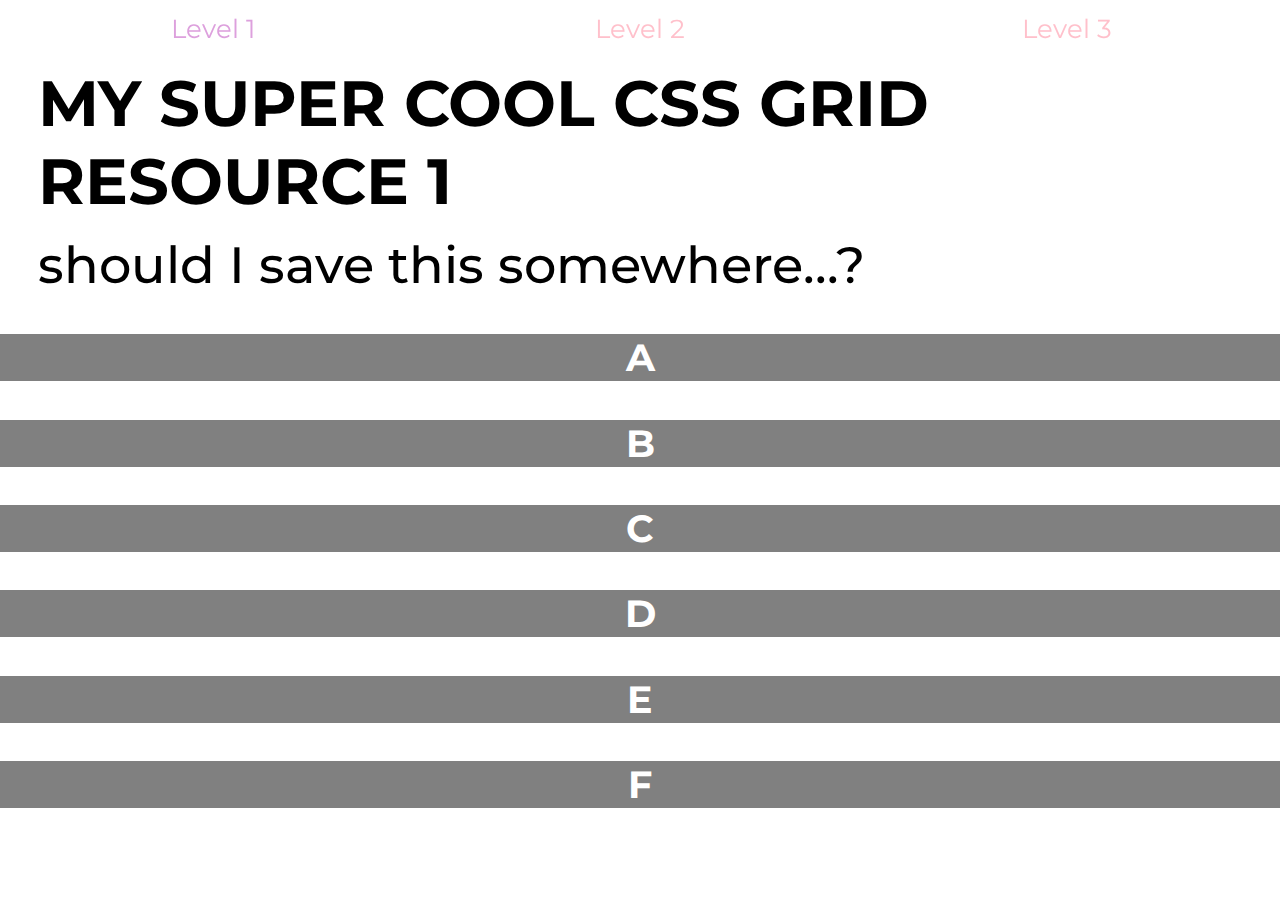
<file: GridTut/index.html>
<!DOCTYPE html>
<html lang="en">

<head>
    <meta charset="UTF-8">
    <meta name="viewport" content="width=device-width, initial-scale=1.0">
    <meta http-equiv="X-UA-Compatible" content="ie=edge">
    <title>Grid Tutorial</title>
    <link rel="stylesheet" href='styles.css'/>
    <link href="https://fonts.googleapis.com/css2?family=Montserrat:wght@100;200;300;400;500;600;700;800;900&display=swap" rel="stylesheet">
</head>

<body>

    <nav>
        <a href='index.html'>Level 1</a>
        <a href='2.html'>Level 2</a>
        <a href='3.html'>Level 3</a>
    </nav>

    <div id='headerCont'>
        <h1>My super cool css grid resource 1</h1>
        <h2>should I save this somewhere...?</h2>
    </div>

    <section>
        <div>
            <h3 class='block A'>A</h3>
        </div>
        <div class='block B'>
            <h3>B</h3>
        </div>
        <div class='block C'>
            <h3>C</h3>
        </div>
        <div class='block D'>
            <h3>D</h3>
        </div>
        <div class='block E'>
            <h3>E</h3>
        </div>
        <div class='block F'>
            <h3>F</h3>
        </div>
    </section>
</body>
</file>
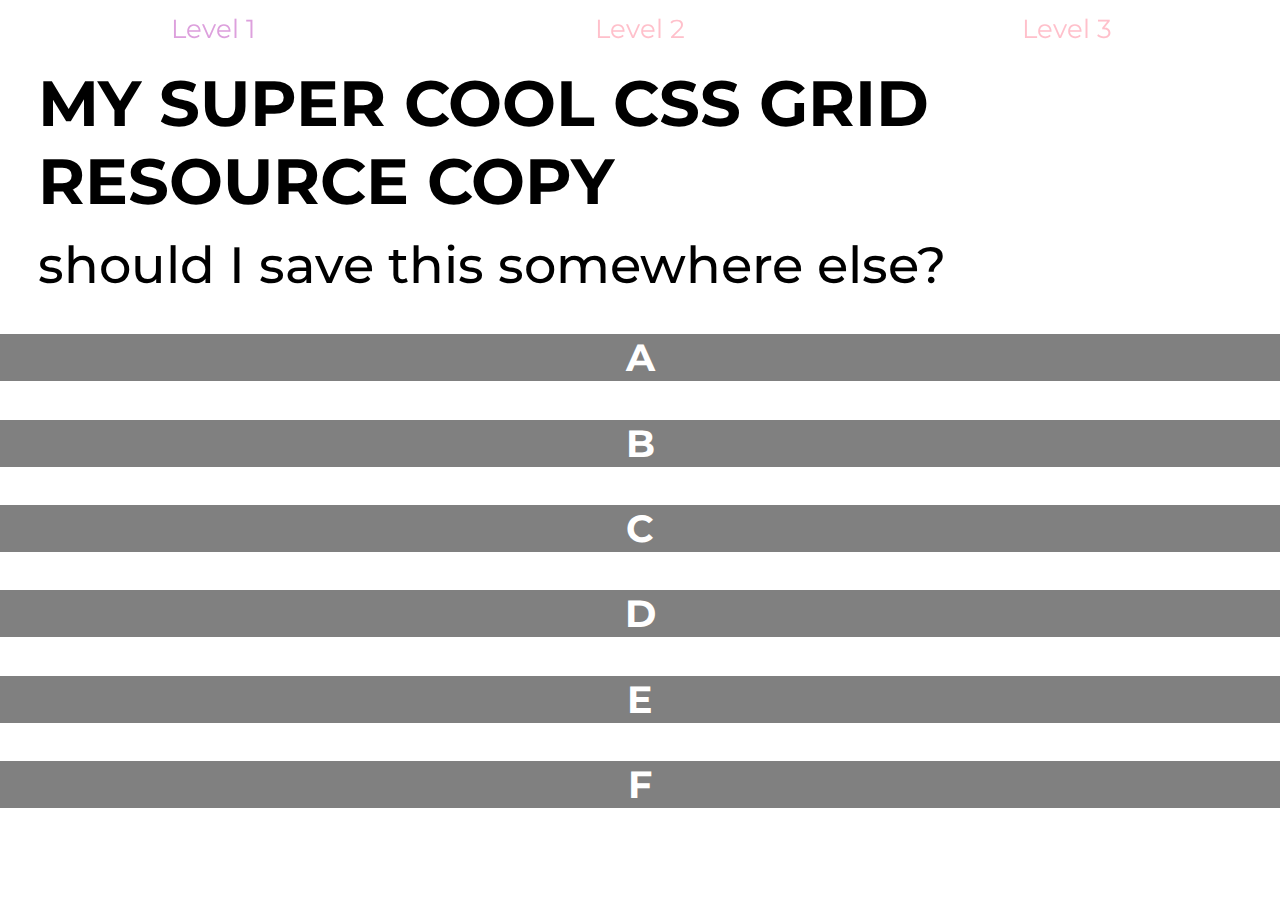
<file: GridTut/2.html>
<!DOCTYPE html>
<html lang="en">

<head>
    <meta charset="UTF-8">
    <meta name="viewport" content="width=device-width, initial-scale=1.0">
    <meta http-equiv="X-UA-Compatible" content="ie=edge">
    <title>Grid Tutorial</title>
    <link rel="stylesheet" href='styles.css'/>
    <link href="https://fonts.googleapis.com/css2?family=Montserrat:wght@100;200;300;400;500;600;700;800;900&display=swap" rel="stylesheet">
</head>

<body>

    <nav>
        <a href='index.html'>Level 1</a>
        <a href='2.html'>Level 2</a>
        <a href='3.html'>Level 3</a>
    </nav>

    <div id='headerCont'>
        <h1>My super cool css grid resource copy</h1>
        <h2>should I save this somewhere else?</h2>
    </div>

    <section>
        <div>
            <h3 class='block A'>A</h3>
        </div>
        <div class='block B'>
            <h3>B</h3>
        </div>
        <div class='block C'>
            <h3>C</h3>
        </div>
        <div class='block D'>
            <h3>D</h3>
        </div>
        <div class='block E'>
            <h3>E</h3>
        </div>
        <div class='block F'>
            <h3>F</h3>
        </div>
    </section>
</body>
</file>
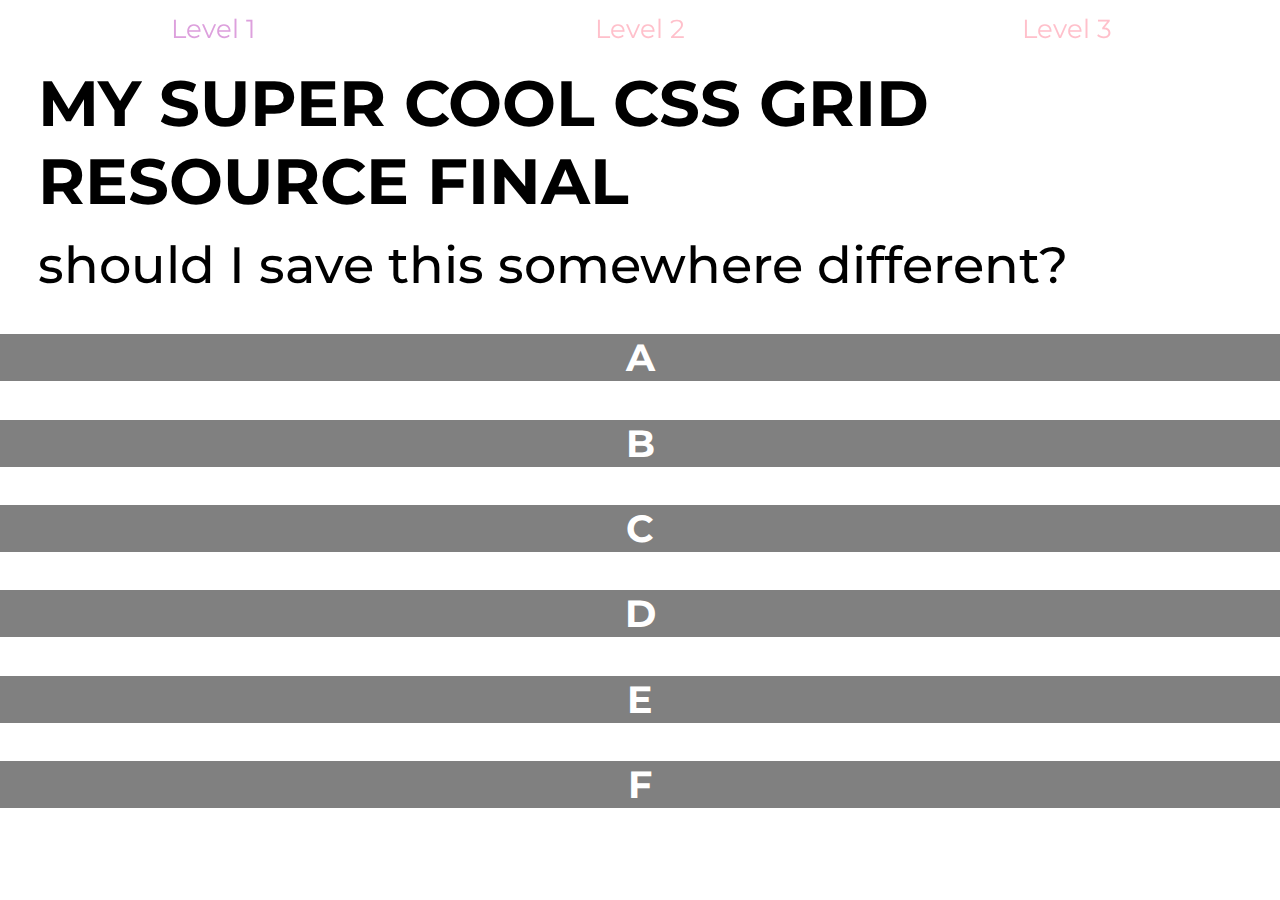
<file: GridTut/3.html>
<!DOCTYPE html>
<html lang="en">

<head>
    <meta charset="UTF-8">
    <meta name="viewport" content="width=device-width, initial-scale=1.0">
    <meta http-equiv="X-UA-Compatible" content="ie=edge">
    <title>Grid Tutorial</title>
    <link rel="stylesheet" href='styles.css'/>
    <link href="https://fonts.googleapis.com/css2?family=Montserrat:wght@100;200;300;400;500;600;700;800;900&display=swap" rel="stylesheet">
</head>

<body>

    <nav>
        <a href='index.html'>Level 1</a>
        <a href='2.html'>Level 2</a>
        <a href='3.html'>Level 3</a>
    </nav>

    <div id='headerCont'>
        <h1>My super cool css grid resource final</h1>
        <h2>should I save this somewhere different?</h2>
    </div>

    <section>
        <div>
            <h3 class='block A'>A</h3>
        </div>
        <div class='block B'>
            <h3>B</h3>
        </div>
        <div class='block C'>
            <h3>C</h3>
        </div>
        <div class='block D'>
            <h3>D</h3>
        </div>
        <div class='block E'>
            <h3>E</h3>
        </div>
        <div class='block F'>
            <h3>F</h3>
        </div>
    </section>
</body>
</file>
<file: GridTut/styles.css>
body{
    font-family: 'Montserrat', sans-serif;
    margin: 0px;
    margin-top: 5vw;;
}

nav{
    position: fixed;
    width: 100vw;
    top: 0;
    left: 0;
    display: grid;
    grid-template-columns: 1fr 1fr 1fr;
    text-align: center;
}

a{
    text-decoration: none;
    font-size: 2vw;
    color: pink;
    padding: 1vw;
    transition: 0.2s;
}

a:hover{
    color: plum;
}

#headerCont{
    margin: 2vw;
    
}

h1{
    font-size: 5vw;
    text-transform: uppercase;
    margin: 1vw;

}

h2{
    font-size: 4vw;
    font-weight: 500;
    margin: 1vw;
}

h3{
    font-size: 3vw;
}

.block{
    color: white;
    background-color: grey;
    align-items: center;
    text-align: center;
}

/*
hint:
@media only screen and (min-width: 600px) and (max-width: 900px){

} 
*/
</file>
